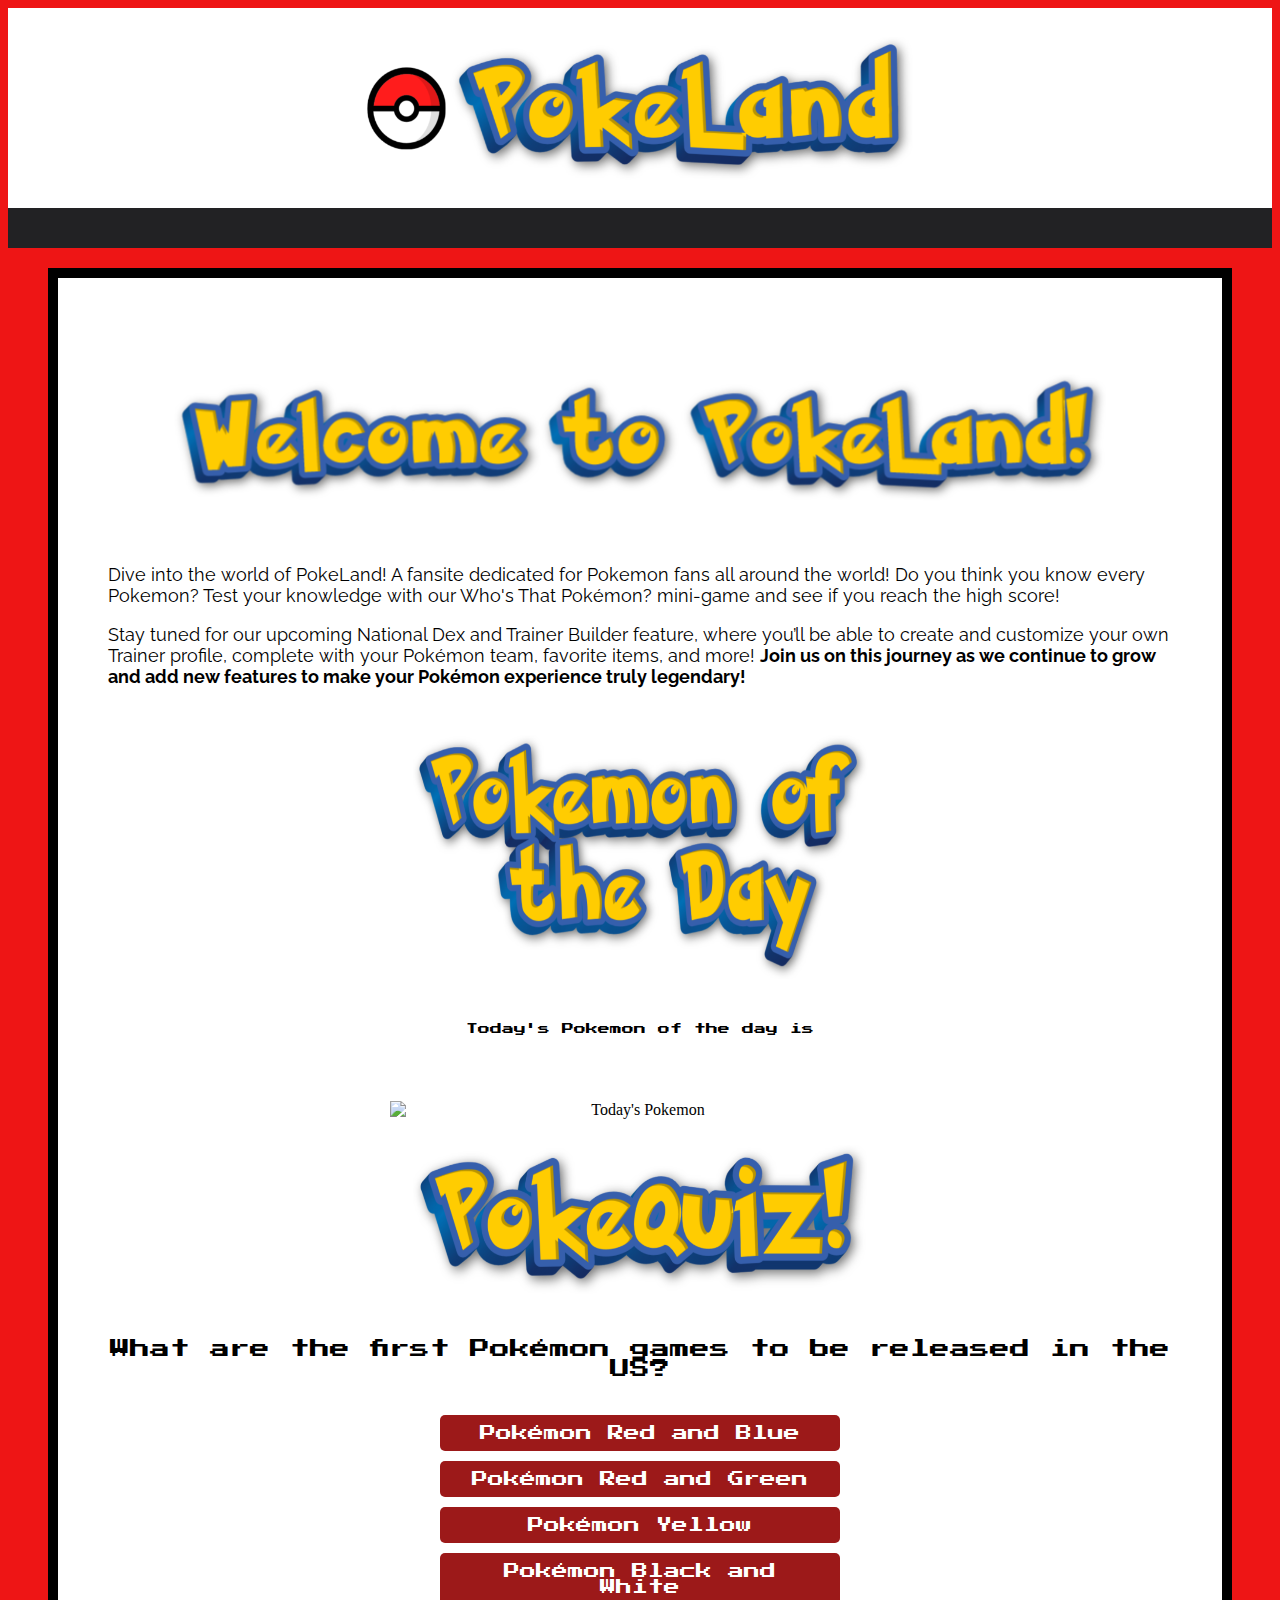
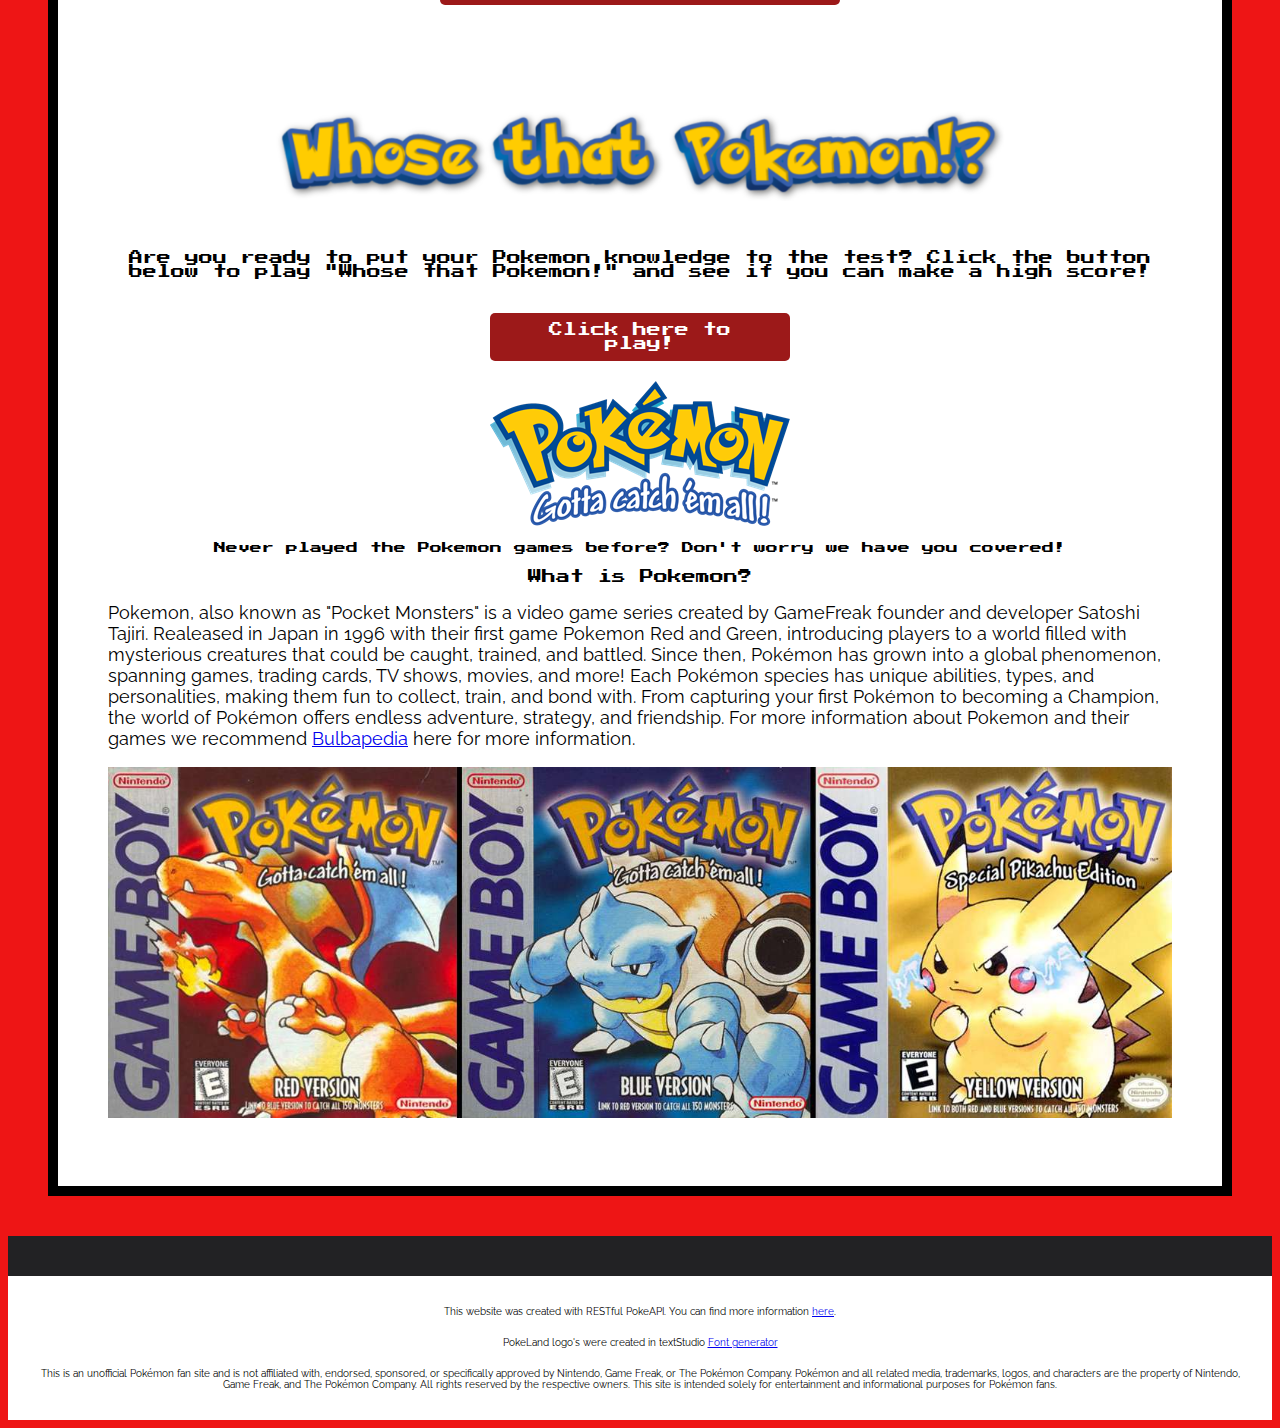
<file: htmlandcss/index.html>
<!--/*
  Name: Tamara Slone
  Date: October 29, 2024
  This is the html for the homepage for PokeLand! You can return to the homepage by clicking the logo.
*/-->
<!DOCTYPE html>
<html lang = "en">
    <head>
        <link rel="stylesheet" href="styles.css">
        <title>PokeLand</title>
        <link rel="preconnect" href="https://fonts.googleapis.com">
        <link rel="preconnect" href="https://fonts.gstatic.com" crossorigin>
        <link href="https://fonts.googleapis.com/css2?family=Montserrat:ital,wght@0,100..900;1,100..900&family=Press+Start+2P&display=swap" rel="stylesheet">
        
        <link rel="preconnect" href="https://fonts.gstatic.com" crossorigin>
        <link href="https://fonts.googleapis.com/css2?family=Montserrat:ital,wght@0,100..900;1,100..900&family=Press+Start+2P&family=Raleway:ital,wght@0,100..900;1,100..900&display=swap" rel="stylesheet">
        </head>
    <body>
        <header>
            <div id = "logo-container">
            <a href ="index.html"><img id = "logo" src = "\images\PokeLandLogo.png" alt="Logo with PokeLand written like the Pokemon Logo. To the right is a red and white pokeball."></a>
            </div>
            <div id = "banner"></div>
            </header>    
        <main>
            <img id = "welcomelogo" src = "/images/welcome.png" alt = "Pokemon logo that says welcome to PokeLand!">
            <p> Dive into the world of PokeLand! A fansite dedicated for Pokemon fans all around the world! Do you think you know every Pokemon? Test your knowledge with our Who's That Pokémon? mini-game and see if you reach the high score!</p>
            <p>Stay tuned for our upcoming National Dex and Trainer Builder feature, where you’ll be able to create and customize your own Trainer profile, complete with your Pokémon team, favorite items, and more! <strong>Join us on this journey as we continue to grow and add new features to make your Pokémon experience truly legendary!</strong></p>
            
            <div id = "pokemonoftheday">
                <img id="pokeoftheday" src = "../images/Pokeoftheday.png" alt = "Logo with the words Pokemon of the Day written as a Pokemon logo.">
                <h4>Today's Pokemon of the day is</h4>
                <p id = "pokeName"></p>
                <img id = "pokeImage" alt = "Today's Pokemon">
            </div>
            
            <div id = "poke-quiz">
                <img id = "pokequizimage" src = "../images/pokequizlogo.png" alt ="Image logo that has the works Pokequiz! The words are written in the Pokemon logo font">
                <p id="question">What is your question here?</p>
                <div id="options-container">
                    <button class="option-button" id="option1"></button>
                    <button class="option-button" id="option2"></button>
                    <button class="option-button" id="option3"></button>
                    <button class="option-button" id="option4"></button>
                    <p id="result"></p> 
                </div>
            </div>
            <div id="whosethatpokemon">
                <img id="whologo" src="../images/whoselogo.png" alt="Who's That Pokemon logo">
                <h3>Are you ready to put your Pokemon knowledge to the test? Click the button below to play "Whose that Pokemon!" and see if you can make a high score!</h3>
                <div id="button-container">
                    <button id="pageButton"><a href="whothatPokemon.html">Click here to play!</a></button>
                </div>
            </div>
            
            <img id ="og-logo" src = "../images/pokelogo.png" alt="Pokemon logo with gotta catch them all!">
            <h4>Never played the Pokemon games before? Don't worry we have you covered!</h4>
            <h3>What is Pokemon?</h3>
            <p>Pokemon, also known as "Pocket Monsters" is a video game series created by GameFreak founder and developer Satoshi Tajiri. Realeased in Japan in 1996 with their first game Pokemon Red and Green, introducing players to a world filled with mysterious creatures that could be caught, trained, and battled. Since then, Pokémon has grown into a global phenomenon, spanning games, trading cards, TV shows, movies, and more! Each Pokémon species has unique abilities, types, and personalities, making them fun to collect, train, and bond with. From capturing your first Pokémon to becoming a Champion, the world of Pokémon offers endless adventure, strategy, and friendship. For more information about Pokemon and their games we recommend <a href = "https://bulbapedia.bulbagarden.net/wiki/Pok%C3%A9mon">Bulbapedia</a> here for more information.</p>
            <img id ="pokegames" src = "../images/pokemongames.jpg"></img>

            <p> 
        
   
        </main>
        <div id = "banner"></div>
     <footer>
            <p>This website was created with RESTful PokeAPI. You can find more information <a href="https://pokeapi.co">here</a>.</p>
            <p>PokeLand logo's were created in textStudio <a href="https://www.textstudio.com/">Font generator</a></p>
            <p>This is an unofficial Pokémon fan site and is not affiliated with, endorsed, sponsored, or specifically approved by Nintendo, Game Freak, or The Pokémon Company. Pokémon and all related media, trademarks, logos, and characters are the property of Nintendo, Game Freak, and The Pokémon Company. All rights reserved by the respective owners. This site is intended solely for entertainment and informational purposes for Pokémon fans.</p>
        </footer>
        <script src="../scripts/index.js"></script> 
</body>
</html>
</file>
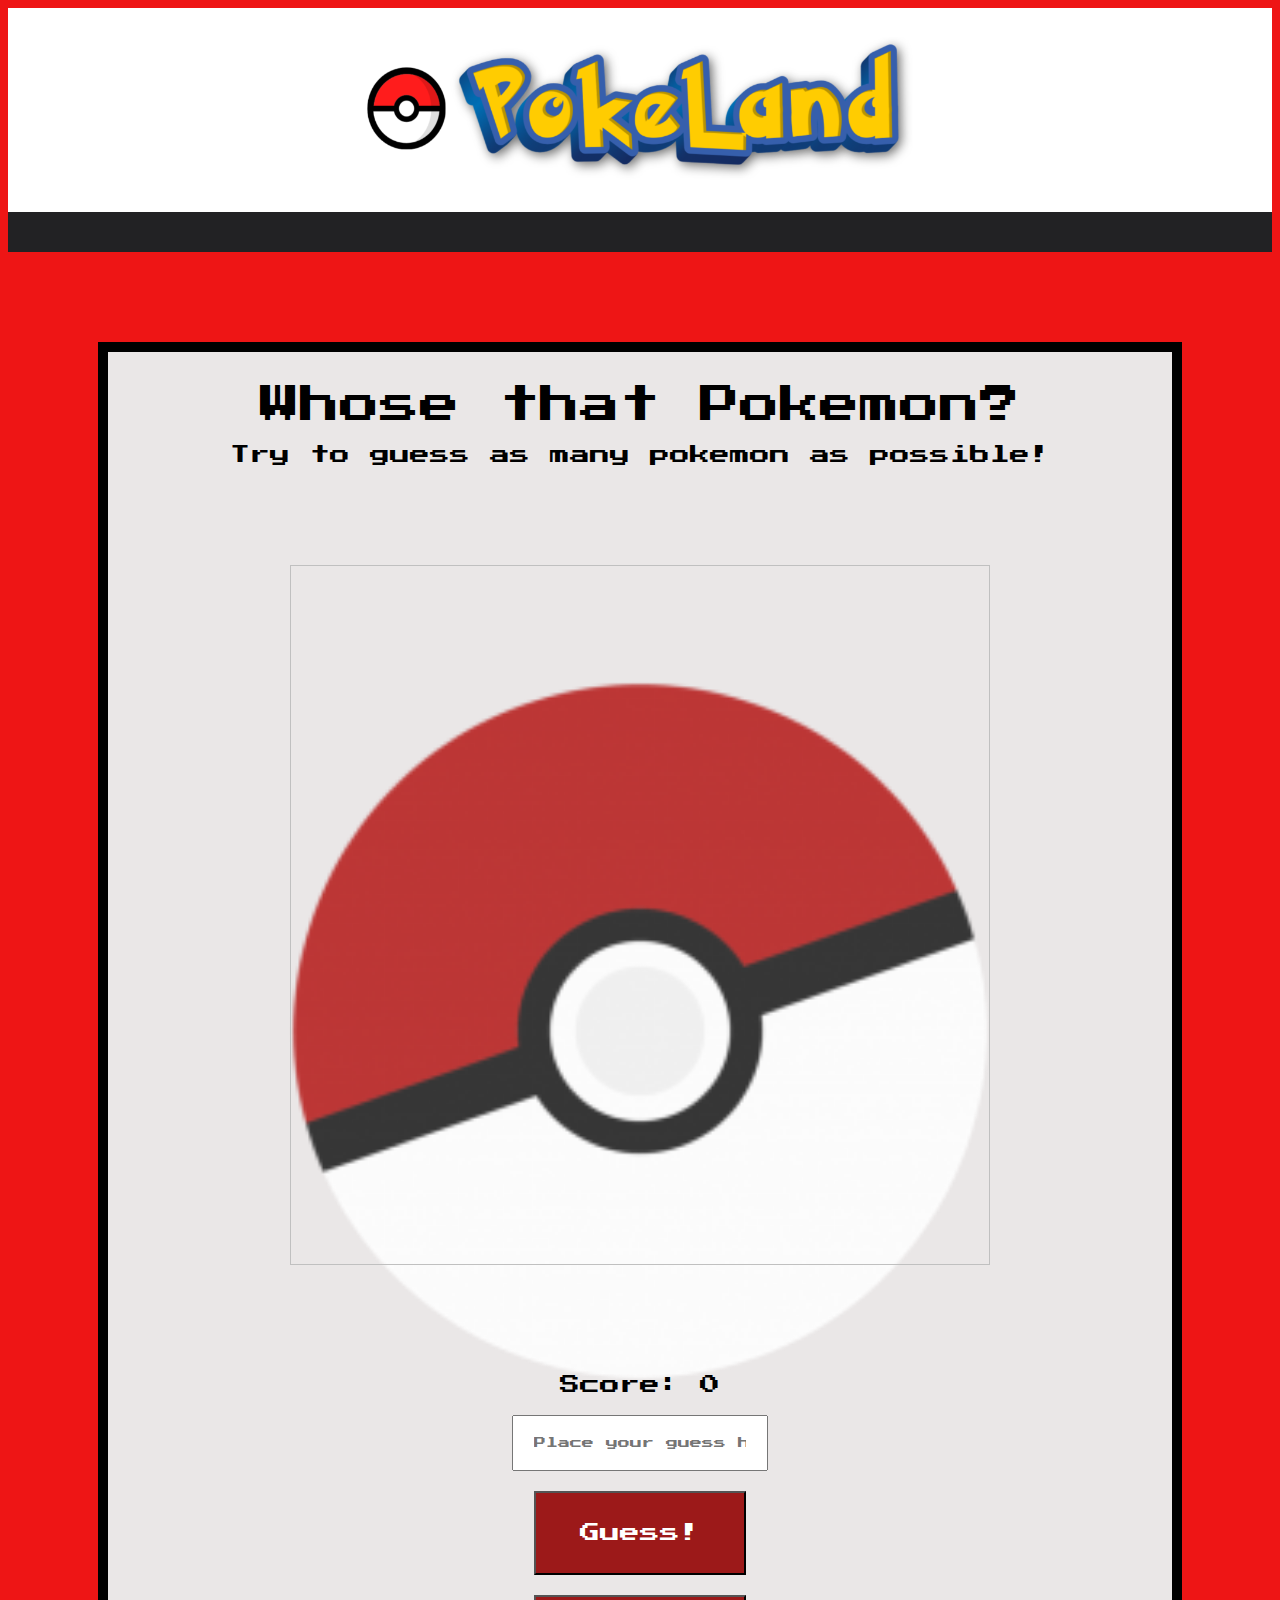
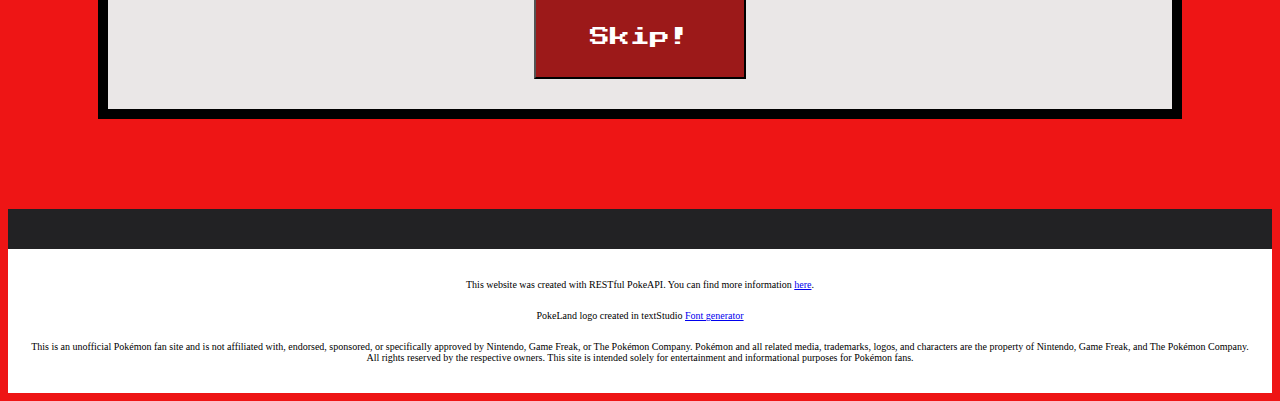
<file: htmlandcss/whothatPokemon.html>
<!--/*
  Name: Tamara Slone
  Date: October 29, 2024
  This is html for PokeLand's "Whose that Pokemon game." You can return to the homepage by clicking the logo.
*/-->

<!DOCTYPE html>
<head>
    <link rel="stylesheet" href="whopoke.css">
    <title>PokeLand</title>
    <link rel="preconnect" href="https://fonts.googleapis.com">
    <link rel="preconnect" href="https://fonts.gstatic.com" crossorigin>
    <link href="https://fonts.googleapis.com/css2?family=Montserrat:ital,wght@0,100..900;1,100..900&family=Press+Start+2P&display=swap" rel="stylesheet">
    </head>
<body>
    <header>
        <div id = "logo-container">
        <a href ="index.html"><img id = "logo" src = "\images\PokeLandLogo.png" alt="Logo with PokeLand written like the Pokemon Logo. To the right is a red and white pokeball."></a>
        </div>
    </header>  
    <main>
        <div id="pokemon-game">

            <h2>Whose that Pokemon?</h2>
            <h3>Try to guess as many pokemon as possible!</h3>
            <img id="pokeimage">
            <p id="score">Score: 0</p>

            <input type="text" id="guess" placeholder="Place your guess here!">
            <button id="submit-guess">Guess!</button>
            <button id = "skip">Skip!</button>
            <p id="result"></p>
            
        </div>
   
    </main>
    <footer>
        <p>This website was created with RESTful PokeAPI. You can find more information <a href="https://pokeapi.co">here</a>.</p>
        <p>PokeLand logo created in textStudio <a href="https://www.textstudio.com/">Font generator</a></p>
        <p>This is an unofficial Pokémon fan site and is not affiliated with, endorsed, sponsored, or specifically approved by Nintendo, Game Freak, or The Pokémon Company. Pokémon and all related media, trademarks, logos, and characters are the property of Nintendo, Game Freak, and The Pokémon Company. All rights reserved by the respective owners. This site is intended solely for entertainment and informational purposes for Pokémon fans.</p>
    </footer>
    <script src="../scripts/whogame.js"></script>
</body>
</html>
</file>
<file: htmlandcss/styles.css>
/*
  Name: Tamara Slone
  Date: October 29, 2024
  This is the CSS style sheet for the home page of the fan Pokemon Website.

*/
header{
  background-color: white;
  height: auto;
  width: auto;

  border-bottom: #222224 40px solid;
  margin: 0px 0px 20px 0px;
}

body{
    background-color: #ee1515;
}

main{
    margin: 0px 40px 40px 40px;
    padding: 50px 50px 50px 50px;
    border: 10px solid black;
    background-color: white;
    
}

p{
    font-family: "Raleway", sans-serif;
    font-optical-sizing: auto;
    font: weight 400px;
    font-style: normal;
    font-size: 18px;
}

#logo-container{
    display: flex;
    justify-content: center;
}

  
#logo{
    height: 200px;
    width: 600px;
}


h1 {
    font-family: "Press Start 2P", system-ui;
    font-weight: 400;
    font-style: normal;
    font-size: 60px;
    color: black;

}


h2{
    font-family: "Press Start 2P", system-ui;
    font-weight: 300;
    font-style: normal;
    font-size: 40px;
    color: black;

    display: flex;
    justify-content: center;

}

h3{
    font-family: "Press Start 2P", system-ui;
    font-weight: 300;
    font-style: normal;
    font-size: 14px;
    color: black;

    display: flex;
    justify-content: center;
}

h4{
    font-family: "Press Start 2P", system-ui;
    font-weight: 300;
    font-style: normal;
    font-size: 12px;
    color: black;

    display: flex;
    justify-content: center;

}

footer {
    border-top: #222224 40px solid;
    background-color: white;
    margin: 20px 0 0 0;
    padding: 20px;               

    display: flex;
    flex-direction: column;      
    align-items: center;        
    justify-content: center;     
    text-align: center;          
}

footer p{
    font-size: 10px;
}


#pokequizimage{
    height: 200px;
    width: 500px;
}

#poke-quiz {
    display: flex;
    flex-direction: column;
    align-items: center;
    margin: 0 auto; 
    text-align: center;
}

#poke-quiz p{
    font-family: 'Press Start 2P', sans-serif;
    font-size: 20px;
}

#question-container {
    display: flex;
    flex-direction: column;
    align-items: center;
}

#question{
    font-family: 'Press Start 2P', sans-serif;
    font-size: 20px;
}

#options-container {
    display: flex;
    flex-direction: column;
    align-items: center;
    gap: 10px;
    margin-top: 1rem;
    width: 100%;
    max-width: 400px; 
}

.option-button {
    font-family: 'Press Start 2P', sans-serif;
    font-size: 16px;
    padding: 10px 20px;

    background-color: #9c1919;
    color: white;
    border: none;
    border-radius: 5px;
    cursor: pointer;
    width: 100%; 
}

.option-button:hover {
    background-color: #610f0f;
}
.option-button:active {
    background-color: #efeeee;
}

#pokeoftheday{
    height: 300px;
    width: 500px;
}

#pokemonoftheday {
    display: flex;
    flex-direction: column;
    align-items: center;
    text-align: center;
    margin-top: 20px;
}

#pokeImage {
    width: 500px;
    height: auto;
    margin-top: 10px;
}

#pokeName{
    font-family: 'Press Start 2P', sans-serif;
    font-size: 20px;
}

#button-container {
    display: flex;
    justify-content: center;
    margin-top: 20px;
}

#button-container {
    display: flex;
    justify-content: center;
    width: 100%;
}

#whosethatpokemon {
    display: flex;
    justify-content: center;
    align-items: center;
    flex-direction: column; 
    text-align: center;     
    padding: 20px;
}

#whologo {
    max-width: 800px;
    height: auto;           
}
#pageButton {
    font-family: 'Press Start 2P', sans-serif; 
    font-size: 14px;            
    padding: 10px 20px;          
    background-color: #9c1919;    
    color: white;                 
    
    border: none;
    border-radius: 5px;           
    max-width: 300px;             
    transition: background-color 0.3s ease;

    display: inline-block;
    text-align: center;
}


#pageButton:hover {
    background-color: #610f0f;
}

#pageButton:active {
    background-color: #ffffff;
}

#pageButton a {
    text-decoration: none;
    color: white;
}

img {
    display: block;       
    margin: 0 auto;       
    max-width: 100%;     
    height: auto;         
}


#oglogo {
    width: 900px;
    height: 800px;
}
</file>
<file: htmlandcss/whopoke.css>
/*
  Name: Tamara Slone
  Date: October 29, 2024
  This is the CSS style sheet for the Whose that Pokemon Game webpage.

*/
header{
    background-color: white;
    height: auto;
    width: auto;
  
    border-bottom: #222224 40px solid;
    margin: 0px 0px 20px 0px;
  }
  
body{
    background-color: #ee1515;
}
  main{
      margin: 40px 40px 40px 40px;
      padding: 50px 50px 50px 50px;
      
  }

  #logo-container{
      display: flex;
      justify-content: center;
  }
  
    
  #logo{
      height: 200px;
      width: 600px;
  }
  
  footer {
    border-top: #222224 40px solid;
    background-color: white;
    margin: 20px 0 0 0;
    padding: 20px;               

    display: flex;
    flex-direction: column;      
    align-items: center;        
    justify-content: center;     
    text-align: center;          
}

footer p{
    font-size: 10px;
}
  
  
  h2{
      font-family: "Press Start 2P", system-ui;
      font-weight: 300;
      font-style: bold;
      font-size: 40px;
      color: black;
  
      display: flex;
      justify-content: center;
      margin-bottom: 0;
  
  }
  
  h3{
      font-family: "Press Start 2P", system-ui;
      font-weight: 300;
      font-style: normal;
      font-size: 20px;
      color: black;
  
      display: flex;
      justify-content: center;
      margin-bottom: 0;
  }

 #pokemon-game {
    display: flex;              
    flex-direction: column;     
    justify-content: center;    
    align-items: center;        
    
    background-image: url("/images/pokeballbg.png");
    background-size: 900px 900px; 
    background-repeat: no-repeat;
    background-position: center;
    background-color: rgb(234, 231, 231);
    
    border: 10px solid black;  
    margin: auto;                     
}

#pokeimage { 
    
    display: flex; 
    justify-content: center;
    height: 700px; 
    width: 700px;
    padding-top: 100px;
    padding-bottom: 100px;
}

input {
    font-family: "Press Start 2P", system-ui;
    font-weight: 300;
    font-style: normal;
    font-size: 12px;
    color: black;
       
    padding: 20px;             
    width: 20%;                
}

button {
    font-family: "Press Start 2P", system-ui;
    font-weight: 300;
    font-style: normal;
    font-size: 20px;
    color: white;

    background-color: #9c1919;
    text-align: center;

    margin-top: 20px;
    padding: 30px;
    width: 20%;

    transition: background-color 0.3s, transform 0.3s; 
}

button:hover {
    background-color: #610f0f;
}
button:active {
    background-color: #ffffff;
}

#pokemon-game p {
    font-family: "Press Start 2P", system-ui;
    font-weight: 300;
    font-style: normal;
    font-size: 20px;
    color: black;

    margin-top: 10px;          
}


.highlight-correct {
    color: #10a415; 
    font-weight: bold;
    transition: color 0.6s ease;
}


.highlight-incorrect {
    animation: shake 0.3s ease;
}

@keyframes shake {
    0% { transform: translateX(0); }
    25% { transform: translateX(-5px); }
    50% { transform: translateX(5px); }
    75% { transform: translateX(-5px); }
    100% { transform: translateX(0); }
}
</file>
